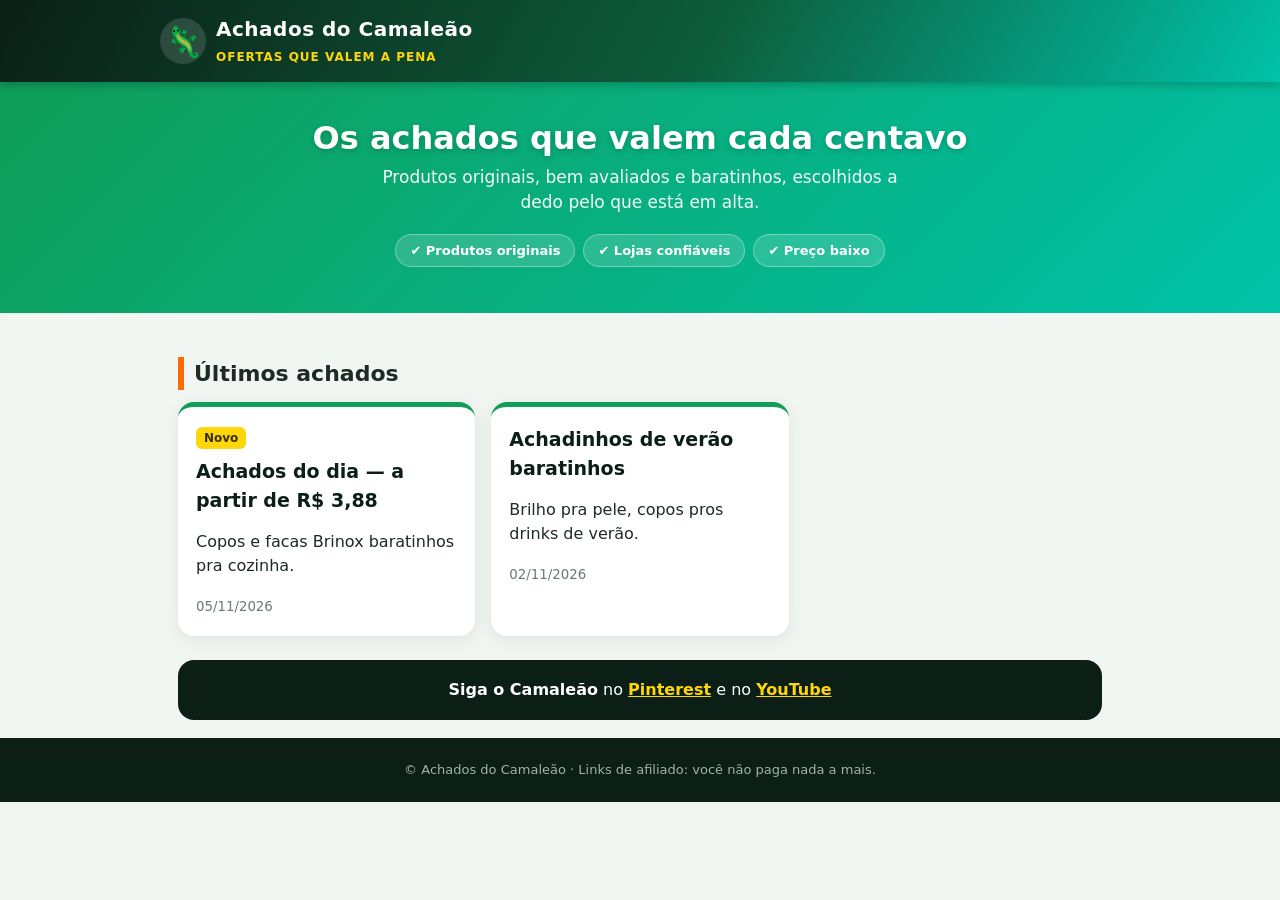
<file: index.html>
<!doctype html><html lang="pt-BR"><head><meta charset="utf-8"><meta name="viewport" content="width=device-width,initial-scale=1"><meta name="lomadee" content="2324685"><title>Últimos achados</title><link rel="stylesheet" href="style.css"></head><body><header class="topo"><a href="index.html"><span class="logo">🦎</span><span class="marca"><b>Achados do Camaleão</b><small>Ofertas que valem a pena</small></span></a></header><section class="hero"><h1>Os achados que valem cada centavo</h1><p>Produtos originais, bem avaliados e baratinhos, escolhidos a dedo pelo que está em alta.</p><div class="selos"><span class="selo">✔ Produtos originais</span><span class="selo">✔ Lojas confiáveis</span><span class="selo">✔ Preço baixo</span></div></section><main><h2 class="secao">Últimos achados</h2><div class="grade"><div class="card"><span class="tag">Novo</span><br><a class="t" href="posts/2026-11-05-achados-cozinha.html">Achados do dia — a partir de R$ 3,88</a><p>Copos e facas Brinox baratinhos pra cozinha.</p><small>05/11/2026</small></div><div class="card"><a class="t" href="posts/2026-11-02-achados-verao.html">Achadinhos de verão baratinhos</a><p>Brilho pra pele, copos pros drinks de verão.</p><small>02/11/2026</small></div></div><div class="siga"><b>Siga o Camaleão</b> no <a href="https://br.pinterest.com/camaleaodogweto33/">Pinterest</a> e no <a href="https://www.youtube.com/@camaleaodigitaldogweto4">YouTube</a></div></main><footer>© Achados do Camaleão · Links de afiliado: você não paga nada a mais.</footer></body></html>
</file>
<file: style.css>
:root{--verde:#0f9d58;--verde2:#00c2a8;--escuro:#0b1f17;--laranja:#ff6a00;--amarelo:#ffd60a}
*{box-sizing:border-box}
body{font-family:"Segoe UI",system-ui,Arial,sans-serif;margin:0;background:#f2f6f3;color:#1d2b24;line-height:1.5}
a{color:var(--verde)}
.topo{background:linear-gradient(120deg,var(--escuro) 0%,#0d5c3a 55%,var(--verde2) 100%);color:#fff;padding:14px 18px;position:sticky;top:0;z-index:5;box-shadow:0 2px 10px #0004}
.topo a{color:#fff;text-decoration:none;display:flex;align-items:center;gap:10px;max-width:960px;margin:auto}
.logo{font-size:30px;background:#ffffff22;border-radius:50%;width:46px;height:46px;display:flex;align-items:center;justify-content:center}
.marca b{display:block;font-size:20px;letter-spacing:.5px}
.marca small{color:var(--amarelo);font-weight:600;font-size:12px;text-transform:uppercase;letter-spacing:1px}
.hero{background:linear-gradient(135deg,var(--verde) 0%,var(--verde2) 100%);color:#fff;text-align:center;padding:38px 18px 46px}
.hero h1{margin:0 0 8px;font-size:32px;line-height:1.15;text-shadow:0 2px 6px #0003}
.hero p{margin:0 auto 18px;max-width:560px;font-size:17px;opacity:.95}
.selos{display:flex;flex-wrap:wrap;gap:8px;justify-content:center}
.selo{background:#ffffff26;border:1px solid #ffffff55;border-radius:999px;padding:6px 14px;font-size:13px;font-weight:600}
main{max-width:960px;margin:auto;padding:18px}
h2.secao{font-size:22px;border-left:6px solid var(--laranja);padding-left:10px;margin:26px 0 12px}
.grade{display:grid;grid-template-columns:repeat(auto-fill,minmax(260px,1fr));gap:16px}
.card{background:#fff;border-radius:16px;padding:18px;box-shadow:0 4px 18px #0b1f1714;border-top:5px solid var(--verde);transition:transform .15s}
.card:hover{transform:translateY(-3px)}
.card a.t{font-size:19px;font-weight:800;color:var(--escuro);text-decoration:none}
.card small{color:#6b7a72}
.tag{display:inline-block;background:var(--amarelo);color:#3a2f00;font-size:12px;font-weight:700;border-radius:6px;padding:2px 8px;margin-bottom:8px}
.post-titulo{font-size:28px;margin:6px 0}
.intro{font-size:17px;background:#fff;border-radius:14px;padding:14px 16px;border-left:6px solid var(--verde2)}
.produto{background:#fff;border-radius:16px;padding:16px;text-align:center;box-shadow:0 4px 18px #0b1f1714;position:relative;overflow:hidden}
.produto img{max-width:240px;width:100%;height:auto;border-radius:10px}
.produto h3{margin:10px 0 4px;font-size:17px}
.preco{font-size:26px;font-weight:900;color:var(--laranja);margin:4px 0}
.loja{color:#6b7a72;margin:2px 0 10px;font-size:14px}
.btn{display:inline-block;background:linear-gradient(90deg,var(--laranja),#ff9500);color:#fff!important;padding:12px 22px;border-radius:999px;text-decoration:none;font-weight:800;box-shadow:0 4px 12px #ff6a0055}
.btn:hover{filter:brightness(1.08)}
.aviso{font-size:13px;color:#6b7a72}
.siga{background:var(--escuro);color:#fff;border-radius:16px;padding:18px;text-align:center;margin-top:24px}
.siga a{color:var(--amarelo);font-weight:700}
footer{text-align:center;font-size:13px;color:#9fb3a8;background:var(--escuro);padding:22px}
@media(max-width:520px){.hero h1{font-size:26px}}
</file>
